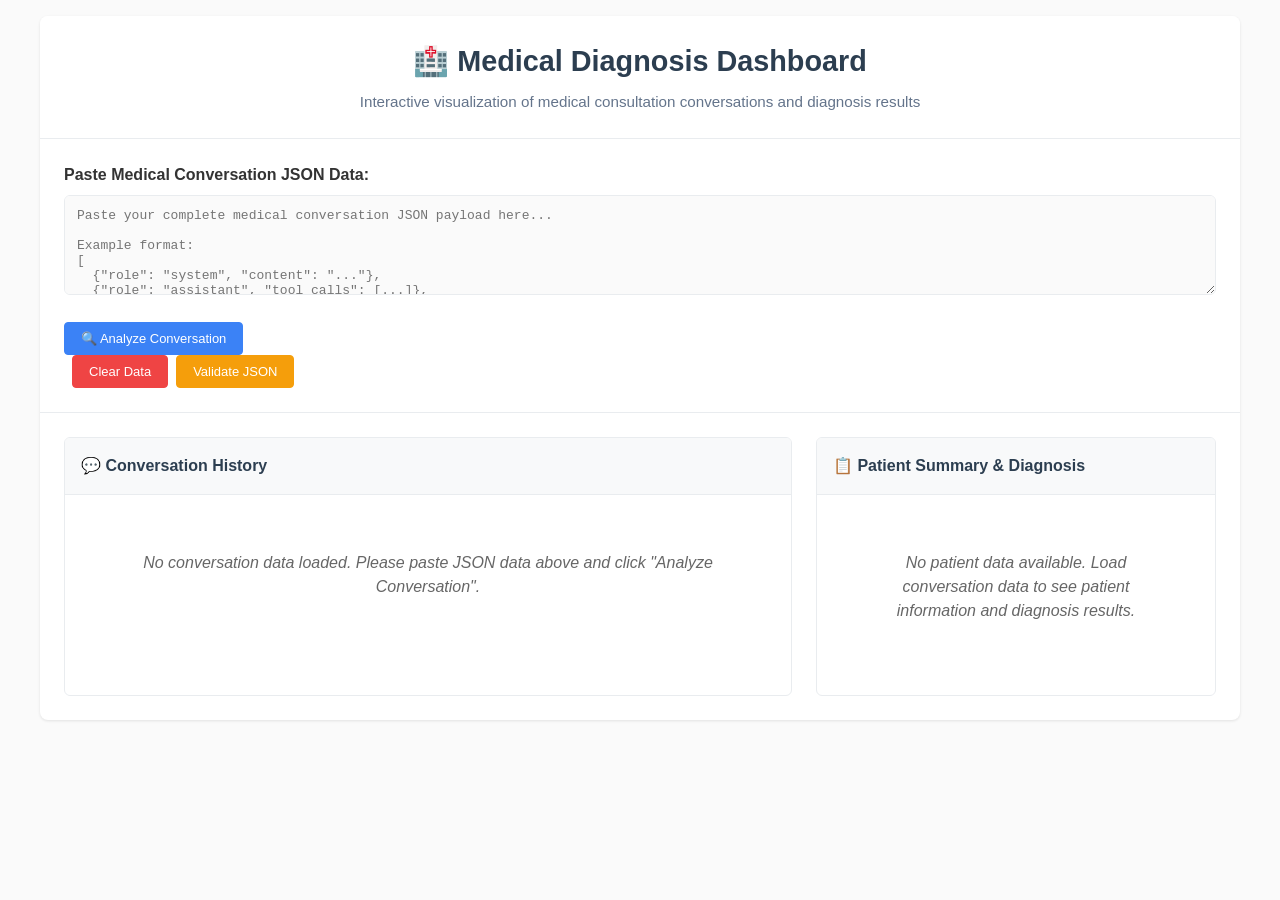
<file: client/gp_front_desk_web_app/index.html>
<!DOCTYPE html>
<html lang="en">

<head>
    <meta charset="UTF-8">
    <meta name="viewport" content="width=device-width, initial-scale=1.0">
    <title>Medical Diagnosis Dashboard</title>
    <link rel="stylesheet" href="style.css">
    <script src="script.js" defer></script>
</head>

<body>
    <div class="dashboard-container">
        <div class="header">
            <h1>🏥 Medical Diagnosis Dashboard</h1>
            <p>Interactive visualization of medical consultation conversations and diagnosis results</p>
        </div>

        <div class="input-section">
            <div class="input-group">
                <label for="jsonInput">Paste Medical Conversation JSON Data:</label>
                <textarea id="jsonInput" class="json-input"
                    placeholder="Paste your medical conversation JSON payload here..."></textarea>
            </div>
            <button onclick="processData()" class="btn">🔍 Analyze Conversation</button>
            <div id="messageContainer"></div>
        </div>

        <div class="main-content">
            <div class="conversation-panel">
                <div class="conversation-header">
                    💬 Conversation History
                </div>
                <div class="conversation-content" id="conversationContent">
                    <div class="empty-state">
                        No conversation data loaded. Please paste JSON data above and click "Analyze Conversation".
                    </div>
                </div>
            </div>

            <div class="summary-panel">
                <div class="summary-header">
                    📋 Patient Summary & Diagnosis
                </div>
                <div class="summary-content" id="summaryContent">
                    <div class="empty-state">
                        No patient data available. Load conversation data to see patient information and diagnosis
                        results.
                    </div>
                </div>
            </div>
        </div>
    </div>

</body>

</html>
</file>
<file: client/gp_front_desk_web_app/style.css>
* {
    margin: 0;
    padding: 0;
    box-sizing: border-box;
}

html {
    height: 100%;
}

body {
    font-family: -apple-system, BlinkMacSystemFont, 'Segoe UI', Roboto, sans-serif;
    background: #fafafa;
    min-height: 100vh;
    padding: 16px;
    color: #2c3e50;
    line-height: 1.5;
    margin: 0;
    box-sizing: border-box;
}

.dashboard-container {
    max-width: 1200px;
    margin: 0 auto;
    background: white;
    border-radius: 8px;
    box-shadow: 0 1px 3px rgba(0, 0, 0, 0.1);
    overflow: hidden;
    min-height: 600px;
    display: flex;
    flex-direction: column;
}

.header {
    background: white;
    color: #2c3e50;
    padding: 24px;
    text-align: center;
    border-bottom: 1px solid #e9ecef;
    flex-shrink: 0;
}

.header h1 {
    font-size: 1.8rem;
    margin-bottom: 8px;
    font-weight: 600;
    color: #2c3e50;
}

.header p {
    font-size: 0.95rem;
    color: #64748b;
    font-weight: 400;
}

.input-section {
    padding: 24px;
    border-bottom: 1px solid #e9ecef;
    background: white;
    flex-shrink: 0;
}

.input-group {
    margin-bottom: 20px;
}

.input-group label {
    display: block;
    margin-bottom: 8px;
    font-weight: 600;
    color: #333;
}

.json-input {
    width: 100%;
    min-height: 100px;
    max-height: 150px;
    padding: 12px;
    border: 1px solid #e9ecef;
    border-radius: 6px;
    font-family: 'SF Mono', 'Monaco', 'Courier New', monospace;
    font-size: 13px;
    resize: vertical;
    transition: border-color 0.2s ease;
    background: #fafafa;
}

.json-input:focus {
    outline: none;
    border-color: #3b82f6;
    box-shadow: 0 0 0 3px rgba(59, 130, 246, 0.1);
    background: white;
}

.btn {
    background: #3b82f6;
    color: white;
    border: none;
    padding: 8px 16px;
    border-radius: 4px;
    cursor: pointer;
    font-size: 13px;
    font-weight: 500;
    transition: all 0.2s;
    border: 1px solid #3b82f6;
}

.btn:hover {
    background: #2563eb;
    border-color: #2563eb;
}

.btn:active {
    background: #1d4ed8;
    border-color: #1d4ed8;
    transform: translateY(1px);
}

.btn:focus {
    outline: none;
    box-shadow: 0 0 0 3px rgba(59, 130, 246, 0.1);
}

.btn-danger {
    background: #ef4444;
    border-color: #ef4444;
}

.btn-danger:hover {
    background: #dc2626;
    border-color: #dc2626;
}

.btn-danger:active {
    background: #b91c1c;
    border-color: #b91c1c;
}

.btn-danger:focus {
    box-shadow: 0 0 0 3px rgba(239, 68, 68, 0.1);
}

.btn-warning {
    background: #f59e0b;
    border-color: #f59e0b;
}

.btn-warning:hover {
    background: #d97706;
    border-color: #d97706;
}

.btn-warning:active {
    background: #b45309;
    border-color: #b45309;
}

.btn-warning:focus {
    box-shadow: 0 0 0 3px rgba(245, 158, 11, 0.1);
}

.main-content {
    display: grid;
    grid-template-columns: 1fr 400px;
    gap: 24px;
    padding: 24px;
    flex: 1;
    align-items: start;
}

.conversation-panel {
    background: white;
    border-radius: 6px;
    border: 1px solid #e9ecef;
    overflow: hidden;
    display: flex;
    flex-direction: column;
    height: fit-content;
    max-height: 700px;
}

.conversation-header {
    background: #f8f9fa;
    color: #2c3e50;
    padding: 16px;
    font-weight: 600;
    font-size: 1rem;
    border-bottom: 1px solid #e9ecef;
    flex-shrink: 0;
}

.conversation-content {
    flex: 1;
    padding: 16px;
    min-height: 200px;
    max-height: 600px;
    overflow-y: auto;
}

.conversation-content::-webkit-scrollbar {
    width: 8px;
}

.conversation-content::-webkit-scrollbar-track {
    background: #f1f1f1;
    border-radius: 4px;
}

.conversation-content::-webkit-scrollbar-thumb {
    background: #c1c1c1;
    border-radius: 4px;
}

.conversation-content::-webkit-scrollbar-thumb:hover {
    background: #a8a8a8;
}

.message {
    margin-bottom: 12px;
    padding: 12px 16px;
    border-radius: 8px;
    clear: both;
    position: relative;
    border: 1px solid #e9ecef;
}

@keyframes slideIn {
    from {
        opacity: 0;
        transform: translateY(10px);
    }

    to {
        opacity: 1;
        transform: translateY(0);
    }
}

.message.assistant {
    background: #f8fafc;
    color: #475569;
    float: left;
    max-width: 85%;
    margin-right: auto;
    border-left: 3px solid #3b82f6;
}

.message.user {
    background: #f0fdf4;
    color: #374151;
    float: right;
    max-width: 70%;
    margin-left: auto;
    border-left: 3px solid #10b981;
}

.message.system {
    background: #fffbeb;
    color: #92400e;
    float: left;
    max-width: 90%;
    font-size: 0.9rem;
    margin-right: auto;
    border-left: 3px solid #f59e0b;
}

.message.tool {
    background: #faf5ff;
    color: #6b46c1;
    float: left;
    max-width: 85%;
    font-size: 0.85rem;
    margin-right: auto;
    border-left: 3px solid #8b5cf6;
}

.message-role {
    font-size: 0.75rem;
    font-weight: 600;
    margin-bottom: 8px;
    text-transform: uppercase;
    opacity: 0.9;
    border-bottom: 1px solid rgba(0, 0, 0, 0.1);
    padding-bottom: 4px;
}

.tool-call-section {
    background: rgba(255, 255, 255, 0.7);
    border: 1px solid rgba(123, 31, 162, 0.3);
    border-radius: 8px;
    padding: 12px;
    margin: 8px 0;
}

.tool-call-header {
    font-weight: 600;
    color: #7B1FA2;
    margin-bottom: 8px;
    font-size: 0.9rem;
}

.tool-call-details {
    font-size: 0.85rem;
}

.tool-call-details>div {
    margin-bottom: 6px;
}

.tool-call-details strong {
    color: #5E35B1;
}

.tool-call-details code {
    background: rgba(94, 53, 177, 0.1);
    padding: 2px 6px;
    border-radius: 4px;
    font-family: 'Courier New', monospace;
    color: #5E35B1;
}

.json-display {
    background: rgba(0, 0, 0, 0.05);
    border: 1px solid rgba(0, 0, 0, 0.1);
    border-radius: 6px;
    padding: 10px;
    font-family: 'Courier New', monospace;
    font-size: 0.8rem;
    overflow-x: auto;
    white-space: pre-wrap;
    word-break: break-word;
    margin: 6px 0;
    color: #333;
    line-height: 1.4;
}

.tool-response {
    background: rgba(123, 31, 162, 0.05);
    border-color: rgba(123, 31, 162, 0.2);
    color: #4A148C;
}

.tool-response-details {
    font-size: 0.85rem;
}

.tool-response-details>div {
    margin-bottom: 8px;
}

.tool-response-details strong {
    color: #7B1FA2;
}

.tool-response-details code {
    background: rgba(123, 31, 162, 0.1);
    padding: 2px 6px;
    border-radius: 4px;
    font-family: 'Courier New', monospace;
    color: #7B1FA2;
}

.message-content {
    word-wrap: break-word;
    line-height: 1.5;
}

.expandable-tool {
    border: 1px solid #e9ecef;
    border-radius: 6px;
    margin: 8px 0;
    overflow: hidden;
}

.expandable-header {
    background: #f8f9fa;
    padding: 12px;
    cursor: pointer;
    display: flex;
    justify-content: space-between;
    align-items: center;
    user-select: none;
    font-weight: 500;
    color: #475569;
    border-bottom: 1px solid #e9ecef;
}

.expandable-header:hover {
    background: #f1f3f4;
}

.expand-icon {
    transition: transform 0.3s ease;
    font-size: 0.8rem;
}

.expanded .expand-icon {
    transform: rotate(90deg);
}

.expandable-content {
    max-height: 0;
    overflow: hidden;
    transition: max-height 0.3s ease;
    background: rgba(255, 255, 255, 0.5);
}

.expanded .expandable-content {
    max-height: 250px;
    overflow-y: auto;
}

.expandable-body {
    padding: 15px;
}

.clearfix::after {
    content: "";
    display: table;
    clear: both;
    height: 0;
}

.summary-panel {
    background: white;
    border-radius: 6px;
    border: 1px solid #e9ecef;
    overflow: hidden;
    display: flex;
    flex-direction: column;
    height: fit-content;
}

.summary-header {
    background: #f8f9fa;
    color: #2c3e50;
    padding: 16px;
    font-weight: 600;
    font-size: 1rem;
    border-bottom: 1px solid #e9ecef;
    flex-shrink: 0;
}

.summary-content {
    padding: 16px;
    flex: 1;
    min-height: 200px;
}

.patient-info {
    background: #f8f9fa;
    padding: 20px;
    border-radius: 10px;
    margin-bottom: 20px;
}

.patient-info h3 {
    color: #333;
    margin-bottom: 15px;
    font-size: 1.1rem;
}

.info-grid {
    display: grid;
    grid-template-columns: 1fr 1fr;
    gap: 10px;
}

.info-item {
    display: flex;
    justify-content: space-between;
    padding: 8px 0;
    border-bottom: 1px solid #e0e0e0;
}

.info-item:last-child {
    border-bottom: none;
}

.info-label {
    font-weight: 600;
    color: #666;
}

.info-value {
    color: #333;
    font-weight: 500;
}

.diagnosis-results {
    margin-top: 20px;
}

.diagnosis-results h3 {
    color: #333;
    margin-bottom: 15px;
    font-size: 1.1rem;
}

.condition {
    background: white;
    border: 1px solid #e9ecef;
    border-radius: 4px;
    padding: 12px;
    margin-bottom: 8px;
    position: relative;
    overflow: hidden;
}

.condition-header {
    display: flex;
    justify-content: between;
    align-items: center;
    margin-bottom: 8px;
}

.condition-name {
    font-weight: 600;
    color: #2c3e50;
    font-size: 0.9rem;
}

.condition-common {
    font-size: 0.8rem;
    color: #64748b;
    margin-bottom: 8px;
}

.probability-bar {
    width: 100%;
    height: 6px;
    background: #f1f3f4;
    border-radius: 3px;
    overflow: hidden;
    margin-bottom: 6px;
    border: 1px solid #e9ecef;
}

.probability-fill {
    height: 100%;
    background: #10b981;
    border-radius: 3px;
    transition: width 1s ease-out;
}

.probability-text {
    font-size: 0.75rem;
    color: #64748b;
    text-align: right;
    font-weight: 500;
}

.empty-state {
    text-align: center;
    padding: 40px;
    color: #666;
    font-style: italic;
}

/* Clean Patient Information Styles */
.patient-card-clean {
    background: white;
    border-radius: 6px;
    padding: 0;
    margin: 8px 0;
    border: 1px solid #e9ecef;
    overflow: hidden;
}

.patient-header {
    background: #f8fafc;
    padding: 16px;
    border-bottom: 1px solid #e9ecef;
}

.patient-name-clean {
    font-size: 1.1rem;
    font-weight: 600;
    color: #2c3e50;
    margin-bottom: 6px;
}

.patient-demographics {
    display: flex;
    align-items: center;
    gap: 8px;
    font-size: 0.85rem;
    color: #64748b;
}

.demo-item {
    font-weight: 500;
}

.demo-separator {
    color: #cbd5e1;
    font-weight: 300;
}

.patient-details-grid {
    padding: 0;
}

.detail-row {
    display: flex;
    justify-content: space-between;
    align-items: center;
    padding: 12px 16px;
    border-bottom: 1px solid #f1f3f4;
    font-size: 0.85rem;
}

.detail-row:last-child {
    border-bottom: none;
}

.detail-row.emergency-row {
    background: #fef3c7;
    border-bottom: 1px solid #fbbf24;
}

.detail-label {
    font-weight: 600;
    color: #475569;
    min-width: 120px;
}

.detail-value {
    color: #2c3e50;
    font-weight: 500;
    text-align: right;
    flex: 1;
}

.emergency-row .detail-label {
    color: #92400e;
}

.emergency-row .detail-value {
    color: #92400e;
}

/* Evidence Section Styles */
.evidence-section {
    margin: 16px 0;
    border-radius: 6px;
    overflow: hidden;
    border: 1px solid #e9ecef;
}

.expandable-section {
    background: white;
    border-radius: 6px;
    overflow: hidden;
    border: 1px solid #e9ecef;
    margin: 12px 0;
}

.expandable-header {
    background: #f8f9fa;
    color: #2c3e50;
    padding: 12px 16px;
    cursor: pointer;
    display: flex;
    justify-content: space-between;
    align-items: center;
    transition: background-color 0.2s;
    border-bottom: 1px solid #e9ecef;
}

.expandable-header:hover {
    background: #f1f3f4;
}

.expandable-header h3 {
    margin: 0;
    font-size: 0.95rem;
    font-weight: 600;
}

.expandable-content {
    max-height: 0;
    overflow: hidden;
    transition: max-height 0.3s ease;
    background: white;
}

.expandable-content.expanded {
    max-height: 300px;
    padding: 16px;
    overflow-y: auto;
}

.evidence-item {
    background: #fafafa;
    border-radius: 4px;
    padding: 12px;
    margin: 8px 0;
    border: 1px solid #e9ecef;
    border-left: 3px solid #d1d5db;
}

.evidence-item.initial {
    border-left-color: #10b981;
    background: #f0fdf4;
}

.evidence-item.suggested {
    border-left-color: #3b82f6;
    background: #f8fafc;
}

.evidence-item.response {
    border-left-color: #f59e0b;
    background: #fffbeb;
}

.evidence-name {
    font-weight: 600;
    color: #2c3e50;
    margin-bottom: 6px;
    font-size: 0.9rem;
}

.evidence-details {
    display: flex;
    justify-content: space-between;
    align-items: center;
    margin-bottom: 8px;
}

.evidence-id {
    background: #f1f3f4;
    padding: 2px 6px;
    border-radius: 3px;
    font-size: 0.75rem;
    font-family: 'SF Mono', 'Monaco', monospace;
    color: #64748b;
    border: 1px solid #e9ecef;
}

.evidence-status {
    padding: 2px 8px;
    border-radius: 4px;
    font-size: 0.75rem;
    font-weight: 500;
    text-transform: uppercase;
    border: 1px solid;
}

.evidence-status.present {
    background: #dcfce7;
    color: #16a34a;
    border-color: #bbf7d0;
}

.evidence-status.absent {
    background: #fef2f2;
    color: #dc2626;
    border-color: #fecaca;
}

.evidence-status.unknown {
    background: #fefce8;
    color: #ca8a04;
    border-color: #fef08a;
}

.evidence-text {
    font-style: italic;
    color: #64748b;
    font-size: 0.8rem;
    background: white;
    padding: 6px 8px;
    border-radius: 4px;
    border: 1px solid #e9ecef;
}

.evidence-type {
    background: #f8fafc;
    color: #475569;
    padding: 2px 6px;
    border-radius: 3px;
    font-size: 0.75rem;
    font-weight: 500;
    border: 1px solid #e9ecef;
}

/* View Toggle Styles */
.view-toggle-buttons {
    display: flex;
    gap: 1px;
    margin: 12px 0;
    padding: 8px 0;
    border-top: 1px solid #e9ecef;
}

.view-btn {
    padding: 6px 12px;
    border: 1px solid #e9ecef;
    background: white;
    color: #64748b;
    cursor: pointer;
    font-size: 0.8rem;
    font-weight: 500;
    transition: all 0.2s;
}

.view-btn:first-child {
    border-radius: 4px 0 0 4px;
}

.view-btn:last-child {
    border-radius: 0 4px 4px 0;
    border-left: none;
}

.view-btn:hover {
    background: #f8fafc;
    color: #475569;
}

.view-btn.active {
    background: #3b82f6;
    color: white;
    border-color: #3b82f6;
}

.view-content {
    transition: opacity 0.3s ease;
}

.view-content.hidden {
    display: none;
}

/* Clean UI Styles */
.clean-section {
    margin: 12px 0;
    padding: 12px;
    background: #fafafa;
    border-radius: 4px;
    border: 1px solid #e9ecef;
    border-left: 3px solid #3b82f6;
}

.clean-section-title {
    font-weight: 600;
    color: #2c3e50;
    margin-bottom: 8px;
    font-size: 0.9rem;
    border-bottom: 1px solid #e9ecef;
    padding-bottom: 4px;
}

.clean-info-grid {
    display: grid;
    grid-template-columns: 1fr 1fr;
    gap: 10px;
}

.clean-info-item {
    padding: 8px 12px;
    background: white;
    border-radius: 4px;
    border: 1px solid #e9ecef;
    font-size: 0.85rem;
}

.clean-info-item.emergency {
    grid-column: 1 / -1;
    background: #fef3c7;
    border-color: #fbbf24;
}

.clean-diagnosis-status {
    display: flex;
    gap: 10px;
    margin-bottom: 15px;
}

.status-badge {
    padding: 4px 8px;
    border-radius: 4px;
    font-size: 0.75rem;
    font-weight: 500;
    text-transform: uppercase;
    border: 1px solid;
}

.status-badge.complete {
    background: #dcfce7;
    color: #16a34a;
    border-color: #bbf7d0;
}

.status-badge.incomplete {
    background: #fefce8;
    color: #ca8a04;
    border-color: #fef08a;
}

.emergency-badge {
    padding: 4px 8px;
    border-radius: 4px;
    font-size: 0.75rem;
    font-weight: 500;
    border: 1px solid;
}

.emergency-badge.emergency {
    background: #fef2f2;
    color: #dc2626;
    border-color: #fecaca;
}

.emergency-badge.safe {
    background: #dcfce7;
    color: #16a34a;
    border-color: #bbf7d0;
}

.clean-conditions {
    display: grid;
    gap: 10px;
}

.clean-condition {
    display: flex;
    justify-content: space-between;
    align-items: center;
    padding: 10px;
    background: white;
    border-radius: 4px;
    border: 1px solid #e9ecef;
}

.condition-probability {
    font-weight: 600;
    color: #3b82f6;
    font-size: 0.9rem;
}

.clean-symptoms,
.clean-suggestions {
    display: grid;
    gap: 10px;
}

.clean-symptom,
.clean-suggestion {
    padding: 10px;
    background: white;
    border-radius: 4px;
    border: 1px solid #e9ecef;
}

.symptom-name,
.suggestion-name {
    font-weight: 600;
    color: #2c3e50;
    margin-bottom: 4px;
    font-size: 0.9rem;
}

.symptom-status {
    padding: 4px 10px;
    border-radius: 12px;
    font-size: 0.8rem;
    font-weight: 600;
    text-transform: uppercase;
    display: inline-block;
    margin-bottom: 6px;
}

.symptom-text {
    font-style: italic;
    color: #64748b;
    font-size: 0.8rem;
}

.suggestion-id {
    color: #64748b;
    font-size: 0.75rem;
    font-family: 'SF Mono', 'Monaco', monospace;
}

.clean-question {
    background: white;
    padding: 12px;
    border-radius: 4px;
    border: 1px solid #e9ecef;
}

.question-type {
    background: #f8fafc;
    color: #475569;
    padding: 3px 8px;
    border-radius: 3px;
    font-size: 0.75rem;
    font-weight: 500;
    text-transform: uppercase;
    display: inline-block;
    margin-bottom: 8px;
    border: 1px solid #e9ecef;
}

.question-text {
    font-weight: 500;
    color: #2c3e50;
    margin-bottom: 8px;
    font-size: 0.9rem;
}

.question-items {
    display: grid;
    gap: 8px;
}

.question-item {
    display: flex;
    justify-content: space-between;
    align-items: center;
    padding: 8px 10px;
    background: #fafafa;
    border-radius: 4px;
    border: 1px solid #e9ecef;
}

.item-name {
    font-weight: 500;
    color: #475569;
    font-size: 0.85rem;
}

.item-id {
    color: #64748b;
    font-size: 0.75rem;
    font-family: 'SF Mono', 'Monaco', monospace;
}

.clean-status {
    background: white;
    padding: 12px;
    border-radius: 4px;
    border: 1px solid #e9ecef;
}

.status-value {
    font-weight: 500;
    padding: 4px 8px;
    border-radius: 4px;
    display: inline-block;
    margin-bottom: 6px;
    text-transform: uppercase;
    font-size: 0.75rem;
    border: 1px solid;
}

.status-value.success {
    background: #dcfce7;
    color: #16a34a;
    border-color: #bbf7d0;
}

.status-value.error {
    background: #fef2f2;
    color: #dc2626;
    border-color: #fecaca;
}

.status-message {
    color: #64748b;
    font-style: italic;
    font-size: 0.85rem;
}

.clean-response-text {
    background: white;
    padding: 12px;
    border-radius: 4px;
    border: 1px solid #e9ecef;
    font-weight: 400;
    color: #475569;
    font-size: 0.9rem;
}

/* Enhanced Patient Response Styles */
.patient-response-preview {
    margin-top: 8px;
    padding: 8px;
    background: #f8fafc;
    border-radius: 4px;
    border: 1px solid #e9ecef;
    font-size: 0.8rem;
    font-style: italic;
    color: #64748b;
}

.patient-response-preview strong {
    font-weight: 600;
    color: #475569;
    font-style: normal;
}

.response-header {
    display: flex;
    justify-content: space-between;
    align-items: center;
    cursor: pointer;
    transition: background-color 0.2s;
    padding: 4px 0;
    border-radius: 4px;
}

.response-header:hover {
    background: #f8fafc;
}

.response-detail {
    max-height: 0;
    overflow: hidden;
    transition: max-height 0.3s ease;
    margin-top: 8px;
}

.response-detail.expanded {
    max-height: 180px;
    padding: 12px;
    background: #fafafa;
    border: 1px solid #e9ecef;
    border-radius: 4px;
    overflow-y: auto;
}

.question-context {
    margin-bottom: 12px;
    padding: 10px;
    background: #f0f9ff;
    border-radius: 4px;
    border-left: 3px solid #3b82f6;
}

.context-label {
    font-weight: 600;
    color: #1e40af;
    font-size: 0.75rem;
    text-transform: uppercase;
    margin-bottom: 4px;
}

.context-content {
    font-size: 0.85rem;
    color: #1e40af;
    margin-bottom: 4px;
    font-style: italic;
}

.context-type {
    font-size: 0.75rem;
    color: #64748b;
    background: #e0f2fe;
    padding: 2px 6px;
    border-radius: 3px;
    display: inline-block;
}

.patient-response {
    margin-bottom: 12px;
    padding: 10px;
    background: #f0fdf4;
    border-radius: 4px;
    border-left: 3px solid #10b981;
}

.response-label {
    font-weight: 600;
    color: #059669;
    font-size: 0.75rem;
    text-transform: uppercase;
    margin-bottom: 4px;
}

.response-content {
    font-size: 0.85rem;
    color: #059669;
    font-style: italic;
}

.response-interpretation {
    padding: 10px;
    background: #fef3c7;
    border-radius: 4px;
    border-left: 3px solid #f59e0b;
}

.interpretation-label {
    font-weight: 600;
    color: #d97706;
    font-size: 0.75rem;
    text-transform: uppercase;
    margin-bottom: 4px;
}

.interpretation-content {
    font-size: 0.85rem;
    color: #d97706;
    display: flex;
    align-items: center;
    gap: 8px;
}

.interpretation-content .evidence-status {
    margin-right: 4px;
}

.error-message {
    background: #ffebee;
    color: #c62828;
    padding: 15px;
    border-radius: 10px;
    margin: 10px 0;
    border-left: 4px solid #f44336;
}

.success-message {
    background: #e8f5e8;
    color: #2e7d32;
    padding: 15px;
    border-radius: 10px;
    margin: 10px 0;
    border-left: 4px solid #4caf50;
}

@media (max-width: 1024px) {
    .main-content {
        grid-template-columns: 1fr;
        gap: 20px;
        grid-template-rows: 1fr 1fr;
        align-items: stretch;
    }

    .conversation-panel {
        min-height: 300px;
        height: 100%;
    }

    .summary-panel {
        min-height: 300px;
        height: 100%;
    }

    .info-grid {
        grid-template-columns: 1fr;
    }

    .header h1 {
        font-size: 2rem;
    }

    .expandable-content.expanded {
        max-height: 250px;
    }

    .response-detail.expanded {
        max-height: 150px;
    }
}

@media (max-width: 768px) {
    body {
        padding: 8px;
    }

    .header {
        padding: 16px;
    }

    .header h1 {
        font-size: 1.5rem;
    }

    .input-section {
        padding: 16px;
    }

    .main-content {
        padding: 16px;
        gap: 16px;
        grid-template-rows: 1fr 1fr;
        align-items: stretch;
    }

    .conversation-panel {
        min-height: 250px;
        height: 100%;
    }

    .summary-panel {
        min-height: 250px;
        height: 100%;
    }

    .message {
        max-width: 95%;
    }


    .clean-info-grid {
        grid-template-columns: 1fr;
    }

    .patient-demographics {
        flex-direction: column;
        align-items: flex-start;
        gap: 4px;
    }

    .detail-row {
        flex-direction: column;
        align-items: flex-start;
        gap: 4px;
    }

    .detail-value {
        text-align: left;
    }

    .expandable-content.expanded {
        max-height: 200px;
    }

    .response-detail.expanded {
        max-height: 120px;
    }

    .btn {
        padding: 6px 12px;
        font-size: 12px;
    }

    .view-toggle-buttons {
        gap: 2px;
    }

    .view-btn {
        padding: 4px 8px;
        font-size: 11px;
    }

    .view-toggle-buttons {
        flex-direction: column;
        gap: 8px;
    }

    .clean-diagnosis-status {
        flex-direction: column;
        gap: 8px;
    }

    .response-header {
        flex-direction: column;
        align-items: flex-start;
        gap: 8px;
    }

    .interpretation-content {
        flex-direction: column;
        align-items: flex-start;
        gap: 4px;
    }
}
</file>
